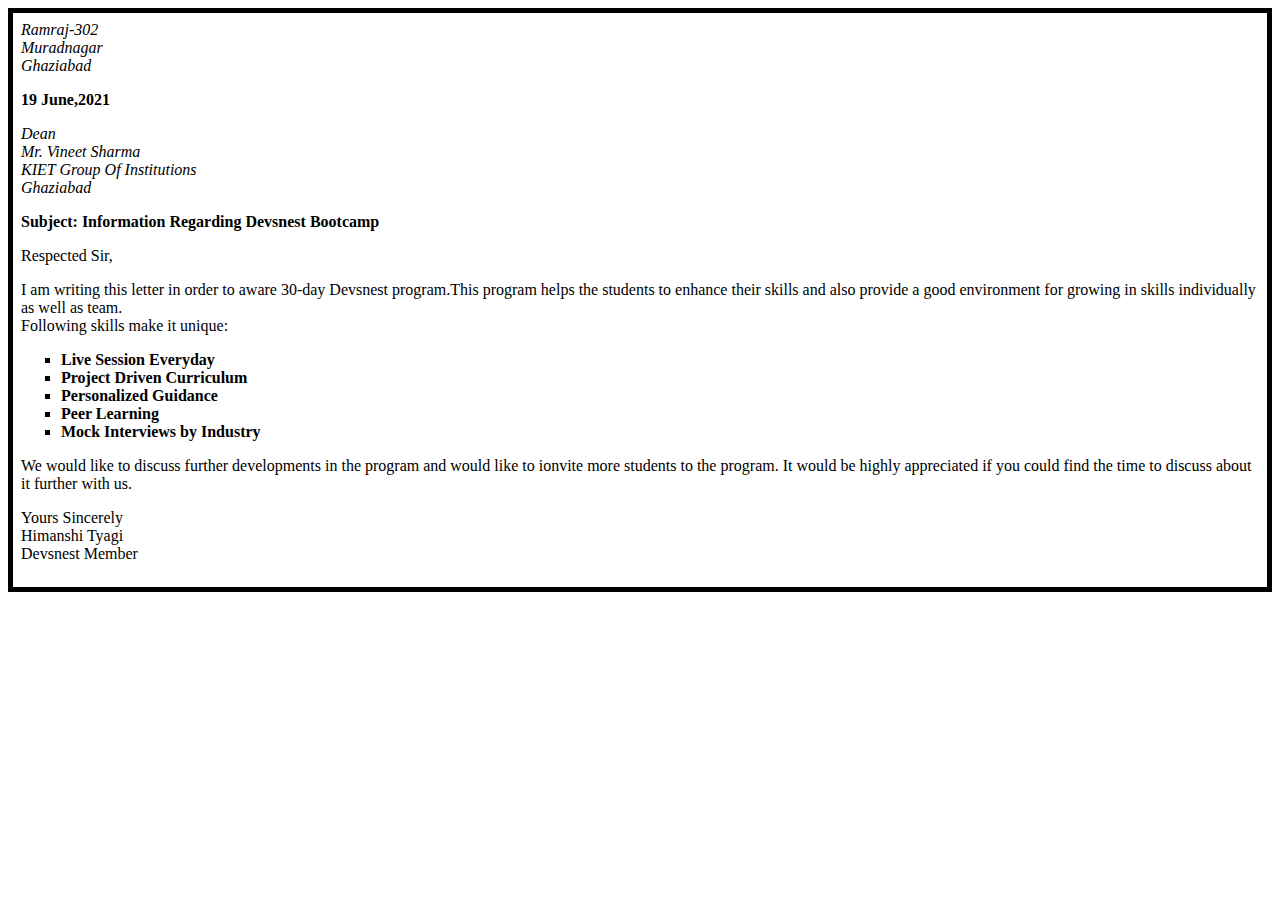
<file: ThA1/index.html>
<!DOCTYPE html>
<html lang="en">
<head>
    <meta charset="UTF-8">
    <meta http-equiv="X-UA-Compatible" content="IE=edge">
    <meta name="viewport" content="width=device-width, initial-scale=1.0">
    <title>LETTER TO DEAN</title>
    <style>
        body{
            border: .6vh solid black;
            padding: 8px;
        }
        
    </style>
</head>
<body>
    <div class='main' >
        <div>
            <address>
                Ramraj-302<br/>Muradnagar<br/>Ghaziabad
            </address>
                <p><strong> 19 June,2021</strong></p>
            <address>
                Dean<br/>Mr. Vineet Sharma<br/>KIET Group Of Institutions<br/>
                Ghaziabad<br/>
            </address>
            
        </div>
        <p><strong>Subject: Information Regarding Devsnest Bootcamp</strong></p>
        <p>Respected Sir,</p>
        <p>I am writing this letter in order to aware 30-day Devsnest program.This program helps the students to enhance their skills and also provide a good environment for growing in skills individually as well as team.<br/>Following skills make it unique:
            <strong>
            <div>
                <ul style='list-style-type: square;'>
                    <li>Live Session Everyday</li>
                    <li>Project Driven Curriculum</li>
                    <li>Personalized Guidance</li>
                    <li>Peer Learning</li>
                    <li>Mock Interviews by Industry</li>
                </ul>
            </div> </strong> </p>
            <p>
                We would like to discuss further developments in the program and would like to ionvite more students to the program. It would be highly appreciated if you could find the time to discuss about it further with us.
            </p>

            <p>
                Yours Sincerely<br/>
                Himanshi Tyagi<br/>
                Devsnest Member
            </p>
    </div>
</body>
</html>
</file>
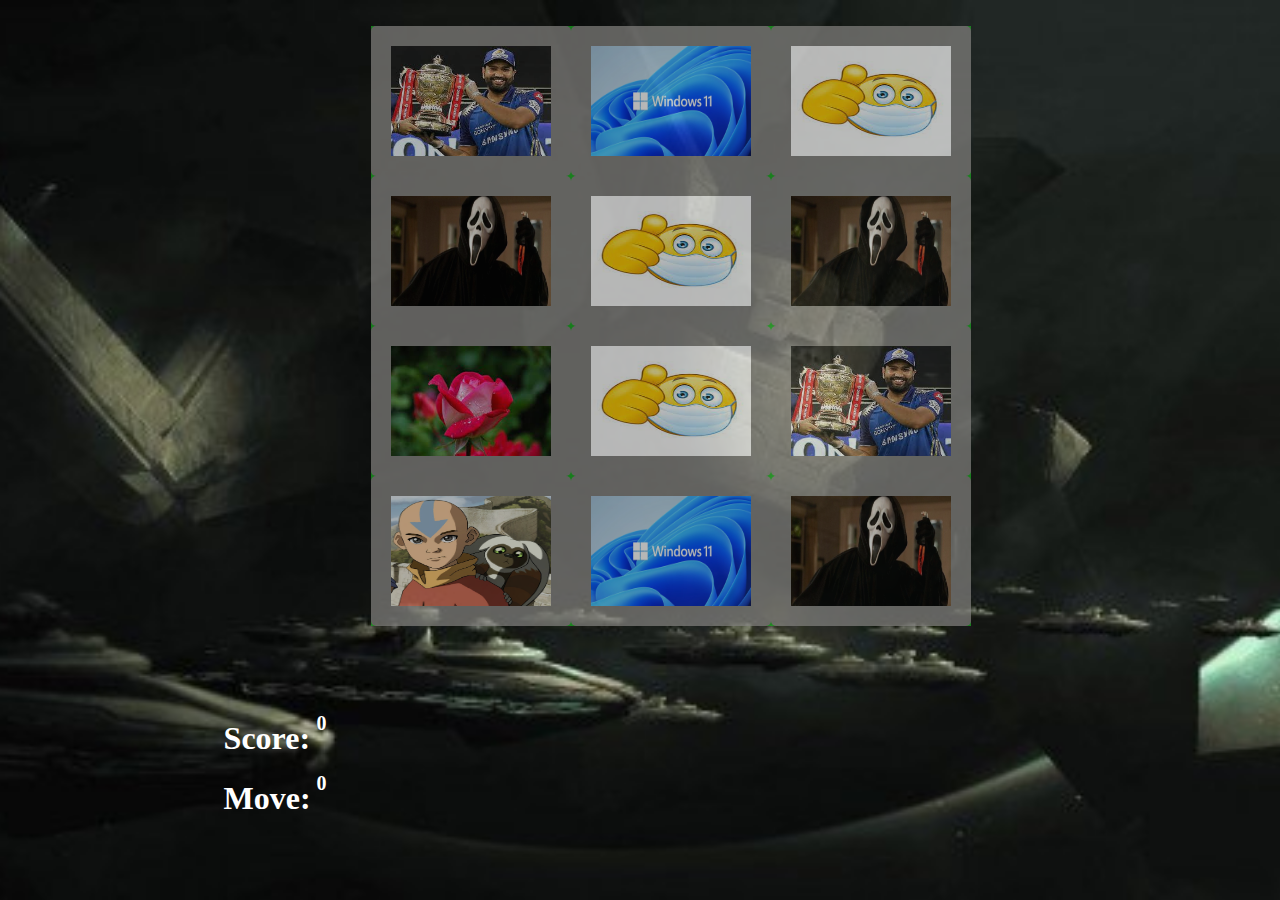
<file: THA10/index.html>
<!DOCTYPE html>
<html lan="en">
    <head>
        <meta charset='UTF-8'>

        <title>Memory cards</title>
        <link rel='stylesheet'href='index.css'>
    </head>
    <body>
        <div class="item">
        <h3>Score:</h3><span class="score"></span>
        <h3>Move:</h3><span class="move"></span>
        </div>
            <section class='memory-game'>
            <div class="memory-card" data-framework="nature">
                <img class="front-face" src="images/nature.jpg" alt="nature"/>
                <img class="back-face" src="images/smiley.jpg" alt="smiley"/>
            </div>
            <div class="memory-card" data-framework="nature">
                <img class="front-face" src="images/nature.jpg" alt="nature"/>
                <img class="back-face" src="images/smiley.jpg" alt="smiley"/>
            </div>
            <div class="memory-card" data-framework="believe">
                <img class="front-face" src="images/believe.jpg" alt="believe"/>
                <img class="back-face" src="images/cricket.jpg" alt="cricket"/>
            </div>
            <div class="memory-card" data-framework="believe">
                <img class="front-face" src="images/discord.jpg" alt="discord"/>
                <img class="back-face" src="images/windows11.jpg" alt="windows11"/>
            </div>
            <div class="memory-card" data-framework="Avatar">
                <img class="front-face" src="images/Avatar.jpg" alt="Avatar"/>
                <img class="back-face" src="images/windows11.jpg" alt="smiley"/>
            </div>
            <div class="memory-card" data-framework="gaming">
                <img class="front-face" src="images/gaming.jpg" alt="gaming"/>
                <img class="back-face" src="images/horror.jpg" alt="windows11"/>
            </div>
            <div class="memory-card" data-framework="believe">
                <img class="front-face" src="images/believe.jpg" alt="believe"/>
                <img class="back-face" src="images/horror.jpg" alt="horror"/>
            </div>
            <div class="memory-card" data-framework="rose">
                <img class="front-face" src="images/rose.jpg" alt="rose"/>
                <img class="back-face" src="images/cricket.jpg" alt="cricket"/>
            </div>
            <div class="memory-card" data-framework="cricket">
                <img class="front-face" src="images/cricket.jpg" alt="cricket"/>
                <img class="back-face" src="images/smiley.jpg" alt="smiley"/>
            </div>
            <div class="memory-card" data-framework="horror">
                <img class="front-face" src="images/horror.jpg" alt="horror"/>
                <img class="back-face" src="images/rose.jpg" alt="rose"/>
            </div>
            <div class="memory-card" data-framework="gaming">
                <img class="front-face" src="images/gaming.jpg" alt="gaming"/>
                <img class="back-face" src="images/Avatar.jpg" alt="Avatar"/>
            </div>
            <div class="memory-card" data-framework="rose">
                <img class="front-face" src="images/rose.jpg" alt="rose"/>
                <img class="back-face" src="images/horror.jpg" alt="horror"/>
            </div>
            </section>
        <script src="app.js"></script>

    </body>
</html>
</file>
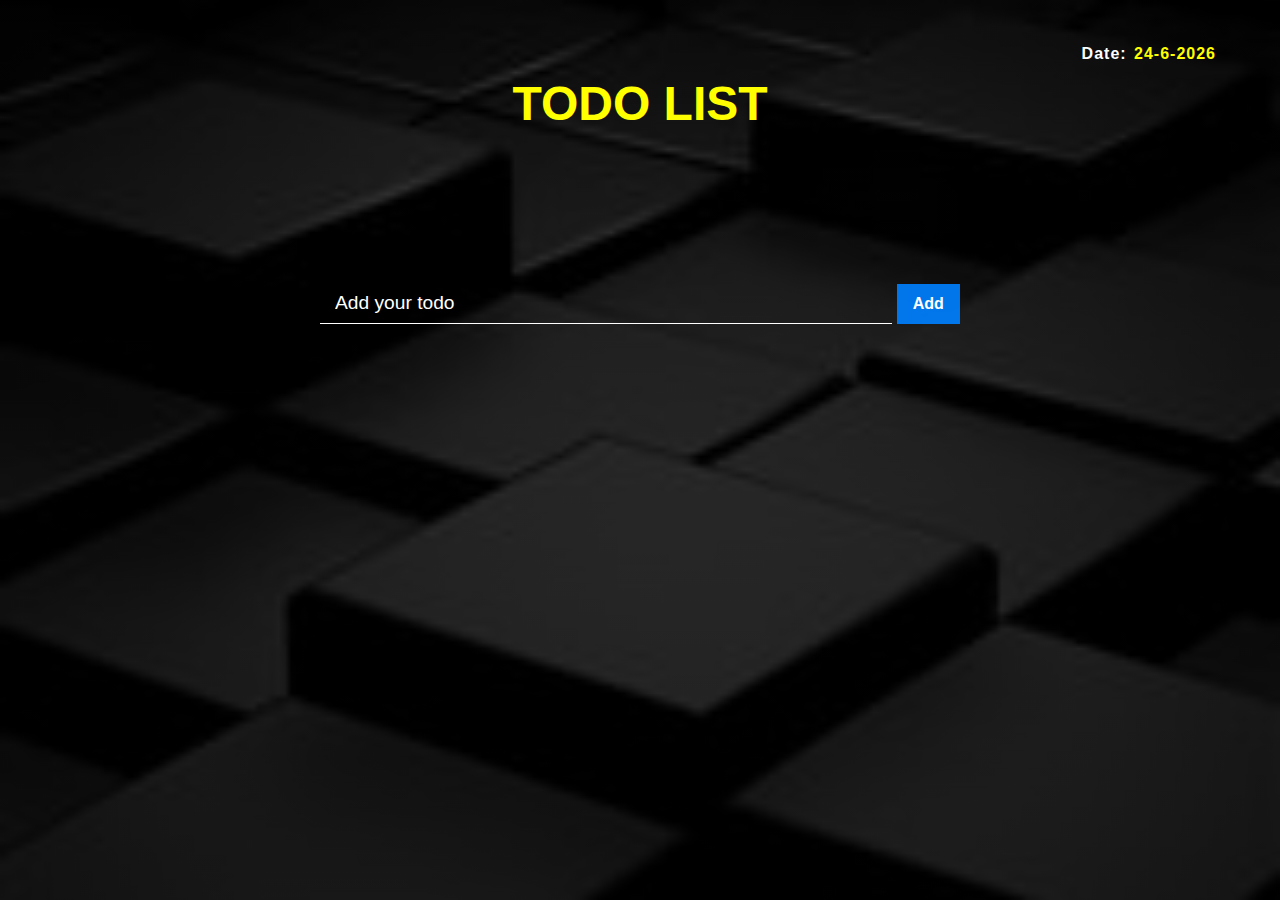
<file: THA12/index.html>
<!DOCTYPE html>
<html lang="en">
<head>
    <meta charset="UTF-8">
    <meta http-equiv="X-UA-Compatible" content="IE=edge">
    <meta name="viewport" content="width=device-width, initial-scale=1.0">
    <title>TODO LIST</title>
    <link rel="stylesheet" href="index.css">
</head>
<body>
    <div class="wrapper">
        <div class="date"></div>
        <h1 class="heading">TODO LIST</h1>
        <div class="todo">
                <div class="addToDo">
                    <form class="formTodo">
                        <input type="text" name="name" placeholder="Add your todo"/>
                        <input type="submit" name="submit" value="Add"/>
                    </form>
                </div>
                <div class="list">
                    <div class="item">
                    </div>
                    
                </div>
        </div>
    </div>

    <script src="app.js"></script>
</body>
</html>
</file>
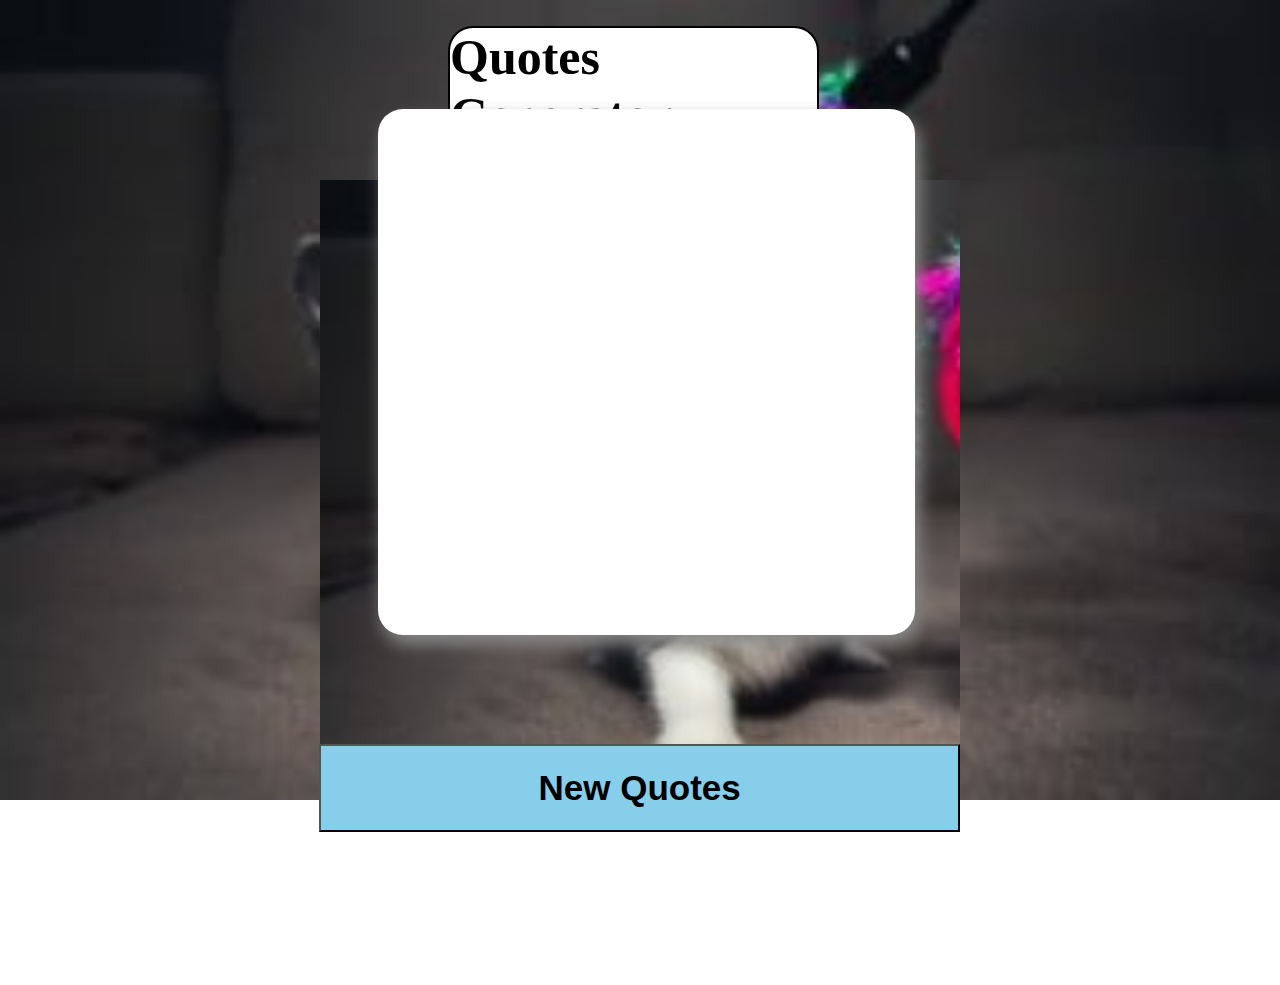
<file: THA13/index.html>
<!DOCTYPE html>
<html lang="en">
<head>
    <meta charset="UTF-8">
    <meta http-equiv="X-UA-Compatible" content="IE=edge">
    <meta name="viewport" content="width=device-width, initial-scale=1.0">
    <link rel="stylesheet" href="index.css">
    <title>Random Quote</title>
</head>
<body>
    <div class="head"><h1>Quotes Generator</h1></div>
    
    <div class="box">
        
    <div id="quotes">
        
    </div>
    
    
    <button id="newQ">New Quotes</button>
    </div>    

    <script src="app.js"></script>
</body>
</html>
</file>
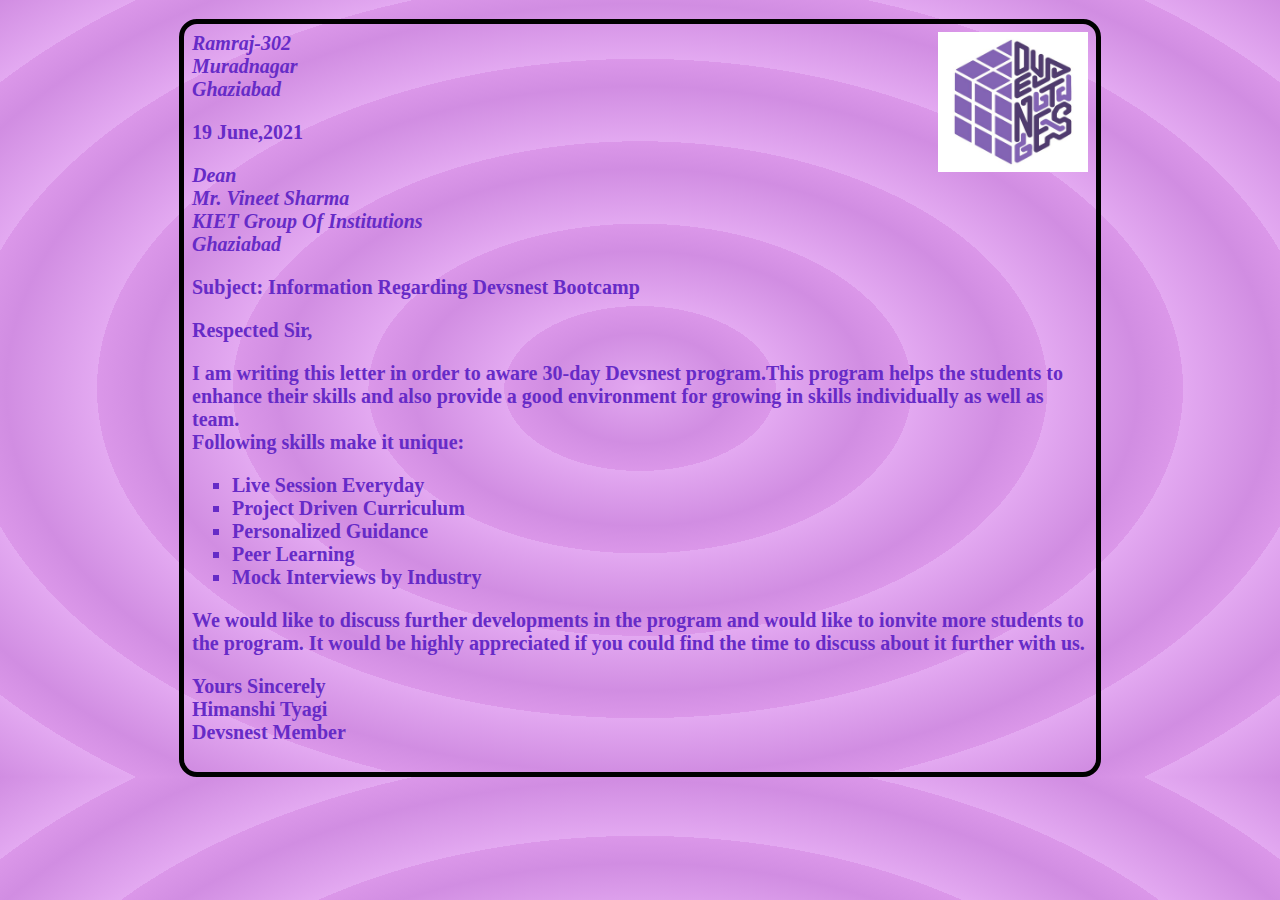
<file: THA2/index.html>
<!DOCTYPE html>
<html lang="en">
<head>
    <meta charset="UTF-8">
    <meta http-equiv="X-UA-Compatible" content="IE=edge">
    <meta name="viewport" content="width=device-width, initial-scale=1.0">
    <link rel='stylesheet' href='./index.css'>
    <title>LETTER TO DEAN</title>
    
</head>
<body>
    <div class='main' >
        <div class='address'>
            <address>
                Ramraj-302<br/>Muradnagar<br/>Ghaziabad
            </address>
                <p><strong> 19 June,2021</strong></p>
            <address>
                Dean<br/>Mr. Vineet Sharma<br/>KIET Group Of Institutions<br/>
                Ghaziabad<br/>
            </address>
            
        </div>
        <p><strong>Subject: Information Regarding Devsnest Bootcamp</strong></p>
        <p>Respected Sir,</p>
        <p>I am writing this letter in order to aware 30-day Devsnest program.This program helps the students to enhance their skills and also provide a good environment for growing in skills individually as well as team.<br/>Following skills make it unique:
            <strong>
            <div>
                <ul style='list-style-type: square;'>
                    <li>Live Session Everyday</li>
                    <li>Project Driven Curriculum</li>
                    <li>Personalized Guidance</li>
                    <li>Peer Learning</li>
                    <li>Mock Interviews by Industry</li>
                </ul>
            </div> </strong> </p>
            <p>
                We would like to discuss further developments in the program and would like to ionvite more students to the program. It would be highly appreciated if you could find the time to discuss about it further with us.
            </p>

            <p>
                Yours Sincerely<br/>
                Himanshi Tyagi<br/>
                Devsnest Member
            </p>
    </div>
</body>
</html>
</file>
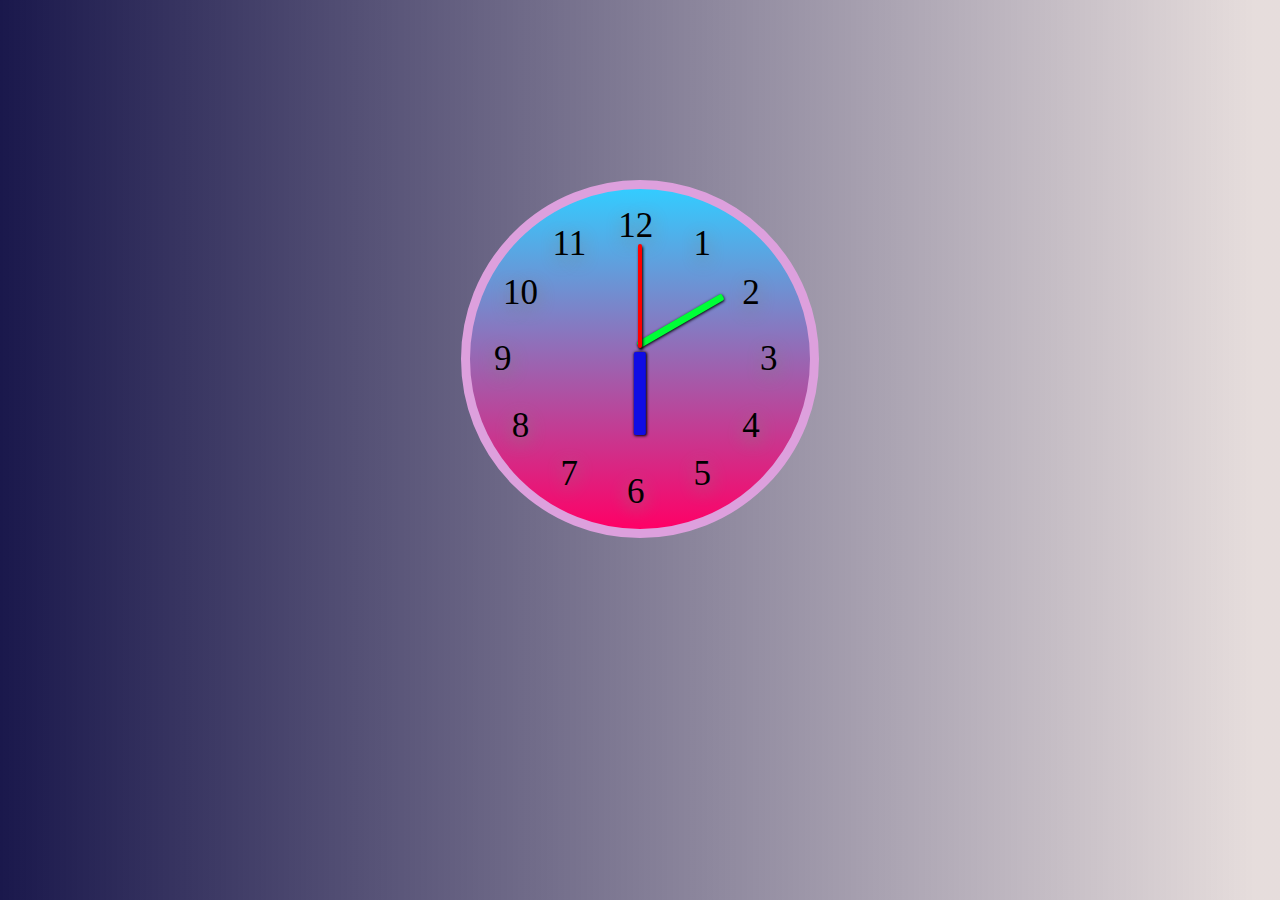
<file: THA4/index.html>
<!DOCTYPE html>
<html lang="en">
<head>
    <meta charset="UTF-8">
    <meta http-equiv="X-UA-Compatible" content="IE=edge">
    <meta name="viewport" content="width=device-width, initial-scale=1.0">
    <link rel="stylesheet" href="./index.css">
    <title>clock</title>
</head>
<body>
    
    <div class="cir">
        
    <ul id='clock'>
        <li class="num"><span>1</span></li>
        <li class="num"><span>2</span></li>
        <li class="num"><span>3</span></li>
        <li class="num"><span>4</span></li>
        <li class="num"><span>5</span></li>
        <li class="num"><span>6</span></li>
        <li class="num"><span>7</span></li>
        <li class="num"><span>8</span></li>
        <li class="num"><span>9</span></li>
        <li class="num"><span>10</span></li>
        <li class="num"><span>11</span></li>
        <li class="num"><span>12</span></li>
        <li id="hours"></li>
        <li id="min"></li>
        <li id="sec"></li>
    </ul>
    
    </div>
</body>
</html>
</file>
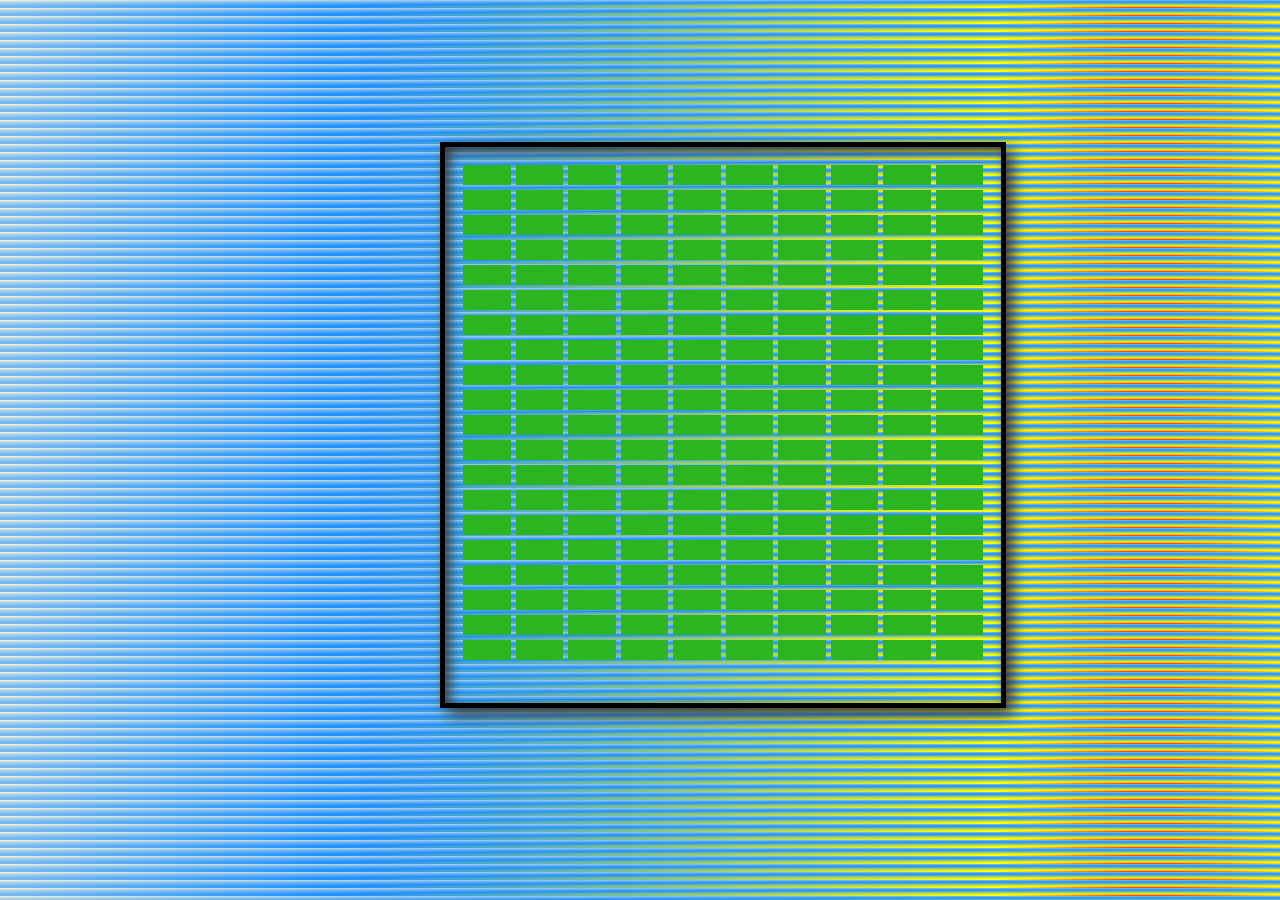
<file: THA8/index.html>
<!DOCTYPE html>
<html lang="en">
<head>
    <meta charset="UTF-8">
    <meta http-equiv="X-UA-Compatible" content="IE=edge">
    <meta name="viewport" content="width=device-width, initial-scale=1.0">
    <link rel="stylesheet" href="./index.css">
    <title>Document</title>
</head>
<body>
    <div class="container">
        <div class="inner-container">

        </div>
        
    </div>
    <script src="index.js"></script>
</body>
</html>
</file>
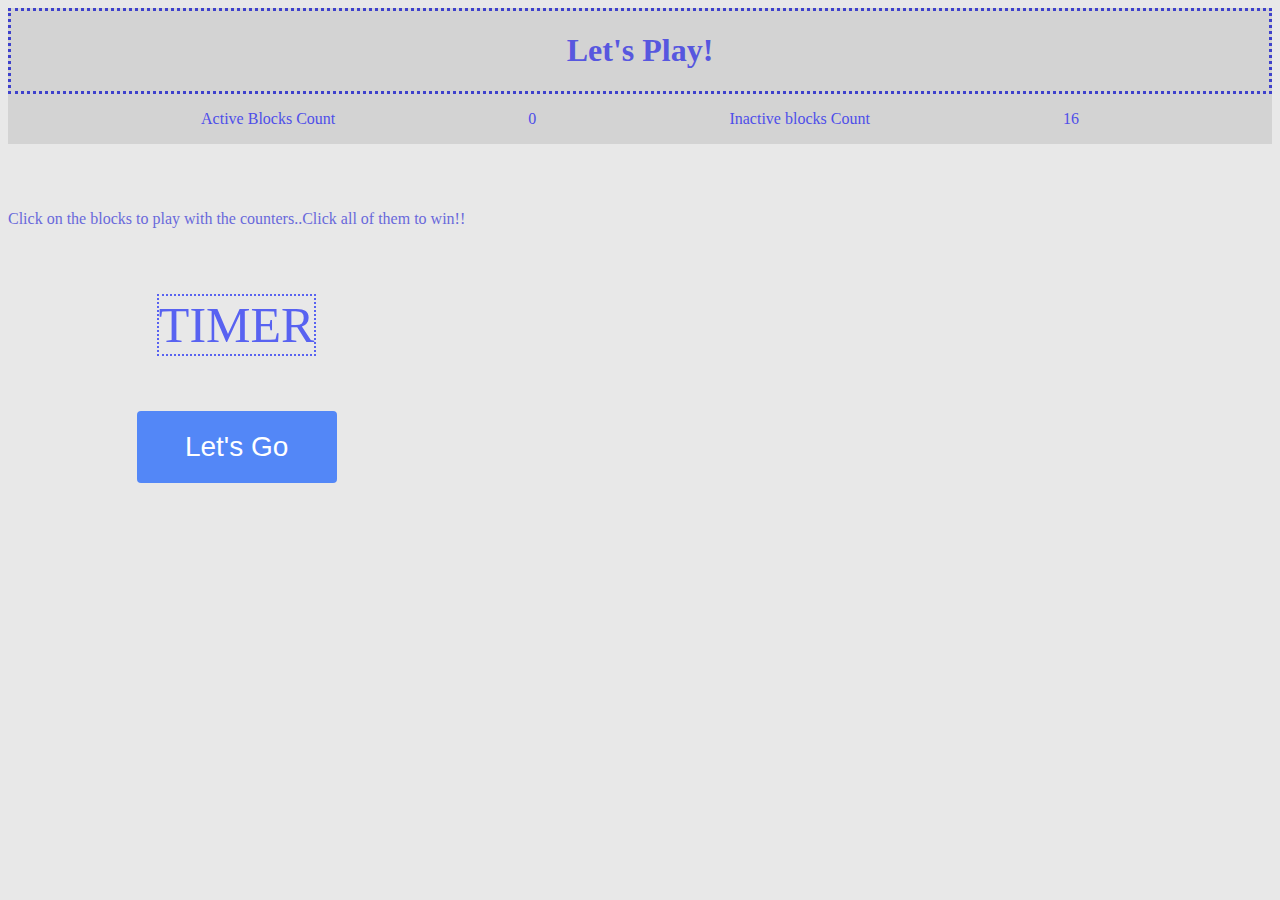
<file: THA9/index.html>
<!DOCTYPE html>
<html>

<head>
    <script src="app.js"></script>
    <link rel="stylesheet" href="index.css">
</head>

<body onafterprint="myFunction()">

    <!-- <img src="image.gif" id = "disapper" onerror="disapper()"> -->

    <div class="main">
        <div class="header">
            <h1>Let's Play!</h1>
        </div>
        <div class="block-count">
            <p>Active Blocks Count</p>
            <p id="active-blocks">0</p>
            <p>Inactive blocks Count</p>
            <p id="inactive-blocks">16</p>
        </div>
        <div class="main-div">
            <div id="text-area">
                <p id="text">Click on the blocks to play with the counters..Click all of them to win!!</p>
                <p id="safeTimerDisplay">TIMER</p>
                <button class="button" id="btn1" onclick="start(this.id)">Let's Go</button>
            </div>
            <div id="show-div">
                <div class="box-start" id="box-start">

                </div>
            </div>
        </div>

    </div>

</body>

</html>
</file>
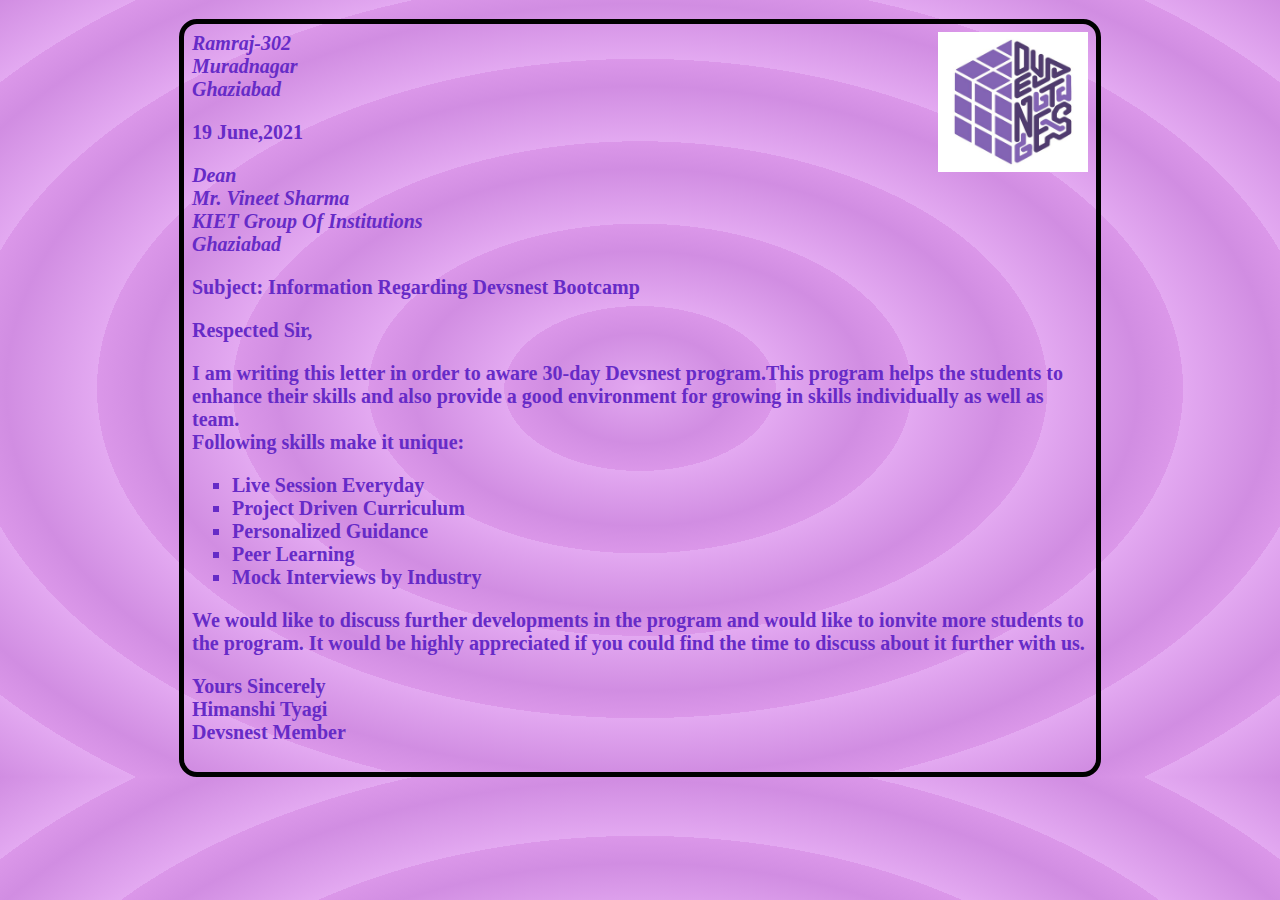
<file: THA2/images/index.html>
<!DOCTYPE html>
<html lang="en">
<head>
    <meta charset="UTF-8">
    <meta http-equiv="X-UA-Compatible" content="IE=edge">
    <meta name="viewport" content="width=device-width, initial-scale=1.0">
    <link rel='stylesheet' href='./index.css'>
    <title>LETTER TO DEAN</title>
    <!-- <style>
        body{
            border: .6vh solid black;
            padding: 8px;
        }
        
    </style> -->
</head>
<body>
    <div class='main' >
        <div class='address'>
            <address>
                Ramraj-302<br/>Muradnagar<br/>Ghaziabad
            </address>
                <p><strong> 19 June,2021</strong></p>
            <address>
                Dean<br/>Mr. Vineet Sharma<br/>KIET Group Of Institutions<br/>
                Ghaziabad<br/>
            </address>
            
        </div>
        <p><strong>Subject: Information Regarding Devsnest Bootcamp</strong></p>
        <p>Respected Sir,</p>
        <p>I am writing this letter in order to aware 30-day Devsnest program.This program helps the students to enhance their skills and also provide a good environment for growing in skills individually as well as team.<br/>Following skills make it unique:
            <strong>
            <div>
                <ul style='list-style-type: square;'>
                    <li>Live Session Everyday</li>
                    <li>Project Driven Curriculum</li>
                    <li>Personalized Guidance</li>
                    <li>Peer Learning</li>
                    <li>Mock Interviews by Industry</li>
                </ul>
            </div> </strong> </p>
            <p>
                We would like to discuss further developments in the program and would like to ionvite more students to the program. It would be highly appreciated if you could find the time to discuss about it further with us.
            </p>

            <p>
                Yours Sincerely<br/>
                Himanshi Tyagi<br/>
                Devsnest Member
            </p>
    </div>
</body>
</html>
</file>
<file: THA10/index.css>
* {
  padding: 0;
  margin: 0;
  box-sizing: border-box;
}

body {
  height: 100vh;
  display: flex;
  background-image: url("images/bg1.jpg");
  background-position: center;
  background-repeat: no-repeat;
  background-size: cover;
}
.memory-game {
  width: 750px;
  height: 550px;
  opacity: 0.7;
  margin-left: 29%;
  margin-top: 2%;
  display: flex;
  flex-wrap: wrap;
  perspective: 1000px;
}
.memory-card {
  /* width: calc(25%- 8px);
  height: calc(33.333% - 18px); */
  width: 200px;
  height: 150px;
  position: relative;
  background-color: rgb(28, 172, 35);
  transform: scale(1);
  transform-style: preserve-3d;
  transition: transform 0.5s;
}
.memory-card:active {
  transform: scale(0.97);
  transition: transform.2s;
}

.memory-card.flip {
  transform: rotateY(180deg);
}

.front-face,
.back-face {
  width: 100%;
  height: 100%;
  padding: 20px;
  position: absolute;
  border-radius: 5px;
  background: rgb(134, 133, 129);
  backface-visibility: hidden;
}

.front-face {
  transform: rotateY(180deg);
}

span {
  position: relative;
  left: 50%;
  bottom: 25%;
  font-weight: bold;
  font-size: 250%;
  font-weight: bold;
  font-size: 20px;
}

.item {
  position: absolute;
  left: 12%;
  top: 80%;
  font-family: cursive;
  font-weight: bold;
  color: white;
  padding-left: 70px;
  width: 20%;
  height: 20%;
  border-radius: 13%;
}

h3 {
  font-size: 200%;
  font-weight: bold;
  font-family: cursive;
}
</file>
<file: THA12/index.css>
* {
  margin: 0;
  padding: 0;
  box-sizing: border-box;
  font-family: sans-serif;
}
.wrapper {
  position: relative;
  width: 100%;
  height: 100vh;
  background-color: black;
  color: white;
  display: flex;
  flex-direction: column;
  align-items: center;
  justify-content: space-around;
}

.wrapper .date {
  position: absolute;
  top: 5%;
  right: 5%;
  font-size: 0.99rem;
  font-weight: 800;
}

.wrapper .date span {
  color: #ff0;
  margin-left: 2px;
}

.wrapper .heading {
  position: relative;
  font-size: 3.5rem;
  color: #ff0;
  font-weight: 800;
}

.wrapper .todo {
  position: relative;
  height: 60%;
  width: 50%;
  display: flex;
  flex-direction: column;
  align-items: center;
  justify-content: space-around;
}

.wrapper .todo .addToDo {
  position: relative;
  height: 40px;
  width: 100%;
}

.wrapper .todo .addToDo form {
  position: relative;
  height: 100%;
  width: 100%;
}

.wrapper .todo .addToDo form input {
  position: relative;
  height: 100%;
}
.wrapper .todo .addToDo form input[type="text"] {
  width: 85%;
  border: 0;
  border-bottom: 2px solid #fff;
  padding: 15px 10px;
  background: transparent;
  outline: none;
  color: white;
  font-size: 1rem;
}

.wrapper .todo .addToDo form input[type="text"]::placeholder {
  color: #fff;
}

.wrapper
  .todo
  .addToDo
  form
  input[type="text"]:hover::placeholder
  .wrapper
  .todo
  .addToDo
  form
  input[type="text"]:focus::placeholder {
  color: #ccc;
}

* {
  margin: 0;
  padding: 0;
  box-sizing: border-box;
  font-family: sans-serif;
}
.wrapper {
  position: relative;
  width: 100%;
  height: 100vh;
  display: flex;
  flex-direction: column;
  align-items: center;
  justify-content: space-around;
  background: linear-gradient(rgba(0, 0, 0, 0.5), rgba(0, 0, 0, 0.7)),
    url("image/bg.jpg");
  background-size: cover;
  background-position: center;
}
.wrapper .heading {
  position: relative;
  color: #ff0;
  font-size: 3rem;
}
.wrapper .date {
  position: absolute;
  top: 5%;
  right: 5%;
  color: #fff;
  font-size: 1rem;
  font-weight: 600;
  letter-spacing: 1px;
}
.wrapper .date span {
  color: #ff0;
}
.wrapper .todo {
  position: relative;
  width: 50%;
  height: 60%;
  display: flex;
  flex-direction: column;
  align-items: center;
  justify-content: flex-start;
}
.wrapper .todo .addToDo {
  position: relative;
  width: 100%;
  height: 40px;
}
.wrapper .todo .addToDo form {
  position: relative;
  height: inherit;
  width: 100%;
  display: flex;
  align-items: center;
  justify-content: center;
}
.wrapper .todo .addToDo form input {
  position: relative;
  height: inherit;
}
.wrapper .todo .addToDo form input[type="text"] {
  width: 90%;
  outline: none;
  -webkit-appearance: none;
  appearance: none;
  border: 0;
  background: transparent;
  padding: 10px 15px;
  color: #fff;
  font-size: 1.2rem;
  border-bottom: 1.5px solid #fff;
  transition: 0.3s border;
}
.wrapper .todo .addToDo form input[type="text"]::placeholder {
  color: #fff;
}
.wrapper .todo .addToDo form input[type="text"]:focus::placeholder {
  color: #aaa;
}
.wrapper .todo .addToDo form input[type="submit"] {
  width: 10%;
  cursor: pointer;
  background: #017bf5f5;
  border: none;
  color: #000;
  font-weight: 500;
  margin-left: 5px;
  color: #fff;
  font-weight: 550;
  font-size: 1rem;
}
.wrapper .todo .addToDo form input[type="submit"]:hover {
  background: #017bf5;
}
.wrapper .todo .list {
  position: relative;
  height: 350px;
  width: 100%;
  background: #fff;
  margin-top: 5%;
  overflow-x: hidden;
  overflow-y: auto;
  background: transparent;
  display: block;
}
.wrapper .todo .list .listItem {
  position: relative;
  display: flex;
  height: 50px;
  width: 100%;
  color: #ff0;
  display: flex;
  align-items: center;
  background-color: rgba(255, 255, 255, 0.05);
  box-shadow: 0px 0px 25px rgba(0, 0, 0, 0.9);
  text-shadow: 0px 0px 25px rgba(0, 0, 0, 0.9);
  margin: 1px 0;
}
.wrapper .todo .list .listItem:hover {
  background-color: rgba(255, 255, 255, 0.25);
}
.wrapper .todo .list .listItem input {
  -webkit-appearance: none;
  appearance: none;
  position: relative;
  height: 30px;
  width: 30px;
  border: 2px solid #fff;
  margin-left: 10%;
  outline: none;
  cursor: pointer;
}
.wrapper .todo .list .listItem input:checked::before {
  position: absolute;
  content: "";
  height: 80%;
  width: 3px;
  background-color: #ff0;
  top: 10%;
  left: 0%;
  transform: rotate(-45deg);
}
.wrapper .todo .list .listItem input:checked::after {
  position: absolute;
  content: "";
  height: 130%;
  width: 3px;
  background-color: #ff0;
  top: -40%;
  left: 60%;
  transform: rotate(35deg);
}
.wrapper .todo .list .listItem h1 {
  position: relative;
  width: 80%;
  text-align: center;
  font-size: 2.2rem;
}
</file>
<file: THA13/index.css>
* {
  margin: 0;
  padding: 0;
  box-sizing: border-box;
  font-family: sans-serif;
}

body {
  background-image: url("images/bg4.jpg");
  background-repeat: no-repeat;
  background-size: cover;
}

.box {
  position: absolute;
  top: center;
  right: 25%;
  bottom: 10%;
  background-color: white;
  height: 70%;
  width: 50%;
  padding-top: 15%;
  padding-left: 15%;
  background-image: url("images/bg4.jpg");
  background-repeat: no-repeat;
  background-size: cover;
}
#quotes {
  height: 120%;
  width: 120%;
  position: relative;
  bottom: 60%;
  right: 30%;
  background-color: white;
  font-size: 35px;
  font-family: Cursive;
  font-weight: 700;
  padding-top: 20%;
  padding-bottom: 20%;
  padding-left: 20%;
  border-radius: 25px;
  box-shadow: 5px 10px 18px #888888;
}

#newQ {
  position: relative;

  bottom: 35%;
  right: 43%;
  width: 143%;
  height: 20%;
  background-color: skyblue;
  font-size: 35px;
  font-weight: 600;
}

h1 {
  font-size: 50px;
  font-family: emoji;
}

.head {
  margin-left: 35%;
  margin-top: 2%;
  border: 2px solid black;
  width: 29%;
  border-radius: 25px;
  background-color: white;
}
</file>
<file: THA2/index.css>
body {
  border: 0.6vh solid black;
  border-radius: 2vh;
  padding: 8px;
  width: 70%;
  margin: auto;
  margin-top: 1.5vw;
  background-image: repeating-radial-gradient(
    rgb(227, 169, 241),
    rgb(209, 141, 226) 10%,
    rgb(219, 151, 233) 15%
  );
  color: rgb(102, 43, 199);
  font-size: 20px;
  font-weight: bold;
}

.main {
  background: url("./images/devsnest.jpg") no-repeat top right;
  background-size: 150px 140px;
}
</file>
<file: THA4/index.css>
body {
  background: rgb(97, 74, 46);
  background: linear-gradient(
    90deg,
    rgba(97, 74, 46, 1) 0%,
    rgba(26, 24, 76, 1) 0%,
    rgba(78, 14, 8, 0.14049369747899154) 98%
  );
}
#clock {
  position: relative;
  border-radius: 50%;
  border: 9px solid plum;
  height: 340px;
  width: 300px;
  margin: 200px auto;
  margin-top: 20vh;
  background: linear-gradient(#33ccff, #ff0066);
}

#clock li {
  list-style: none;
  position: absolute;
}

.num {
  position: absolute;
  width: 64%;
  height: 90%;
  padding: 5%;
  text-align: center;
}

.num span {
  display: block;
  color: black;
  font-size: 35px;
  text-shadow: 0 5px 18px grey;
}

.num:nth-child(1) {
  transform: rotate(30deg);
}
.num:nth-child(1) span {
  transform: rotate(-30deg);
}
.num:nth-child(2) {
  transform: rotate(60deg);
}
.num:nth-child(2) span {
  transform: rotate(-60deg);
}
.num:nth-child(3) {
  transform: rotate(90deg);
}
.num:nth-child(3) span {
  transform: rotate(-90deg);
}
.num:nth-child(4) {
  transform: rotate(120deg);
}
.num:nth-child(4) span {
  transform: rotate(-120deg);
}
.num:nth-child(5) {
  transform: rotate(150deg);
}
.num:nth-child(5) span {
  transform: rotate(-150deg);
}
.num:nth-child(6) {
  transform: rotate(180deg);
}
.num:nth-child(6) span {
  transform: rotate(-180deg);
}
.num:nth-child(7) {
  transform: rotate(210deg);
}
.num:nth-child(7) span {
  transform: rotate(-210deg);
}
.num:nth-child(8) {
  transform: rotate(240deg);
}
.num:nth-child(8) span {
  transform: rotate(-240deg);
}
.num:nth-child(9) {
  transform: rotate(270deg);
}
.num:nth-child(9) span {
  transform: rotate(-270deg);
}
.num:nth-child(10) {
  transform: rotate(300deg);
}
.num:nth-child(10) span {
  transform: rotate(-300deg);
}
.num:nth-child(11) {
  transform: rotate(330deg);
}
.num:nth-child(11) span {
  transform: rotate(-330deg);
}

#sec {
  width: 100%;
  height: 100%;
  animation: sec 60s steps(60, end) infinite;
}

#sec::after {
  content: "";
  width: 4px;
  height: 104px;
  border-radius: 2px;
  background: red;
  position: absolute;
  /* left: calc(90%+33px); */
  top: 55px;
  left: 37.5%;
  /* right: 1px; */
  box-shadow: 1px 2px 3px black;
}

#min {
  width: 100%;
  height: 100%;
  animation: sec 60s steps(60, end) infinite;
}

#min::after {
  content: "";
  width: 7px;
  height: 98px;
  border-radius: 2px;
  background: rgb(0, 255, 55);
  position: absolute;
  top: 83px;
  left: 49%;

  transform: rotate(-120deg);
  box-shadow: -1px 0 3px black;
}

#hours {
  width: 100%;
  height: 100%;
  transform: rotate(120deg);
  /* animation: sec 60s steps(60, end) infinite; */
}
#hours::after {
  content: "";
  width: 12px;
  height: 83px;
  border-radius: 2px;
  background: rgb(16, 12, 228);
  position: absolute;
  top: 43%;
  left: 63%;
  /* left: calc(70%-7px); */
  transform: rotate(-120deg);
  box-shadow: 1px 0 3px black;
}
</file>
<file: THA8/index.css>
body {
  background: radial-gradient(
    ellipse farthest-corner at 90% 90%,
    red,
    yellow 10%,
    #1e90ff 50%,
    beige
  );
}
.container {
  position: absolute;
  top: 38%;
  left: 50%;
  width: 550px;
  height: 400px;
  margin-top: -200px;
  margin-left: -200px;
}

.inner-container {
  border: 5px solid black;
  box-shadow: 7px 7px 15px rgb(58, 57, 56), 5px 5px 13px rgb(58, 57, 56) inset;
  padding: 18px;
  /* margin: 30px; */
  bottom: 10%;
  display: grid;
  width: 520px;
  height: 520px;
  grid-template-columns: repeat(10, 1fr);
  grid-template-rows: repeat(20, 1fr);
  grid-column-gap: 5px;
  grid-row-gap: 5px;
}
/* .inner-text {
  padding: 12%;
  font-size: 35px;
  text-align: center;
} */
.box {
  display: block;
  cursor: pointer;
}
.active {
  background-color: #2db421;
  border-color: #2e83b4;
}
.active:hover {
  background-color: #afeb8d;
}
</file>
<file: THA9/index.css>
body {
  background-color: #e8e8e8;
}
/* .main{
    display: inline;
} */
.main-div {
  display: flex;
  /* align-items: flex-start; */
  flex-direction: row;
  justify-content: space-between;
  flex-wrap: wrap;
  /* flex-grow: initial; */
}
#show-div {
  display: none;
}
#safeTimerDisplay {
  color: rgb(88, 98, 241);
  border-width: 2px;
  font-size: 50px;
  border-style: dotted;
}
.block-count {
  color: rgb(78, 78, 233);
}
#text {
  color: rgb(105, 105, 219);
}
.header {
  display: flex;
  flex-direction: column;
  flex-wrap: wrap;
  border-style: dotted;
  color: rgb(87, 87, 223);
  border-color: rgb(62, 65, 204);
}
#text-area {
  margin-top: 50px;
  display: flex;
  flex-direction: column;
  align-items: center;
  flex-wrap: wrap;
  justify-content: space-between;
}
.box-start {
  margin-top: 15px;
  margin-left: 20px;
}
#text {
  /* color: maroon; */
  display: inline;
}
.box {
  height: 90px;
  width: 100px;
  /* background: brown; */
  background: url("image/cat.jpg") no-repeat center;
  /* background-size: ; */
  /* border-color: orange; */
  border: solid 3px grey;
  display: inline-block;
  /* margin-top: 15%; */
}
.box:hover {
  opacity: 0.5;
}
.new-div {
  display: flex;
  flex-direction: row;
  justify-content: center;
}
.header {
  background-color: #d3d3d3;
  display: flex;
  justify-content: center;
  flex-direction: row;
  flex-wrap: wrap;
}
.block-count {
  background-color: #d3d3d3;
  display: flex;
  justify-content: space-evenly;
  flex-direction: row;
  flex-wrap: wrap;
}
.button {
  border-radius: 4px;
  background-color: #5387f7;
  border: none;
  color: #ffffff;
  text-align: center;
  font-size: 28px;
  padding: 20px;
  width: 200px;
  transition: all 0.5s;
  cursor: pointer;
  margin: 5px;
}

.button span {
  cursor: pointer;
  display: inline-block;
  position: relative;
  transition: 0.5s;
}

.button span:after {
  content: "\00bb";
  position: absolute;
  opacity: 0;
  top: 0;
  right: -20px;
  transition: 0.5s;
}

.button:hover span {
  padding-right: 25px;
}

.button:hover span:after {
  opacity: 1;
  right: 0;
}
</file>
<file: THA2/images/index.css>
body {
  border: 0.6vh solid black;
  border-radius: 2vh;
  padding: 8px;
  width: 70%;
  margin: auto;
  margin-top: 1.5vw;
  background-image: repeating-radial-gradient(
    rgb(227, 169, 241),
    rgb(209, 141, 226) 10%,
    rgb(219, 151, 233) 15%
  );
  color: rgb(102, 43, 199);
  font-size: 20px;
  font-weight: bold;
}

.main {
  background: url("./devsnest.jpg") no-repeat top right;
  background-size: 150px 140px;
}
</file>
